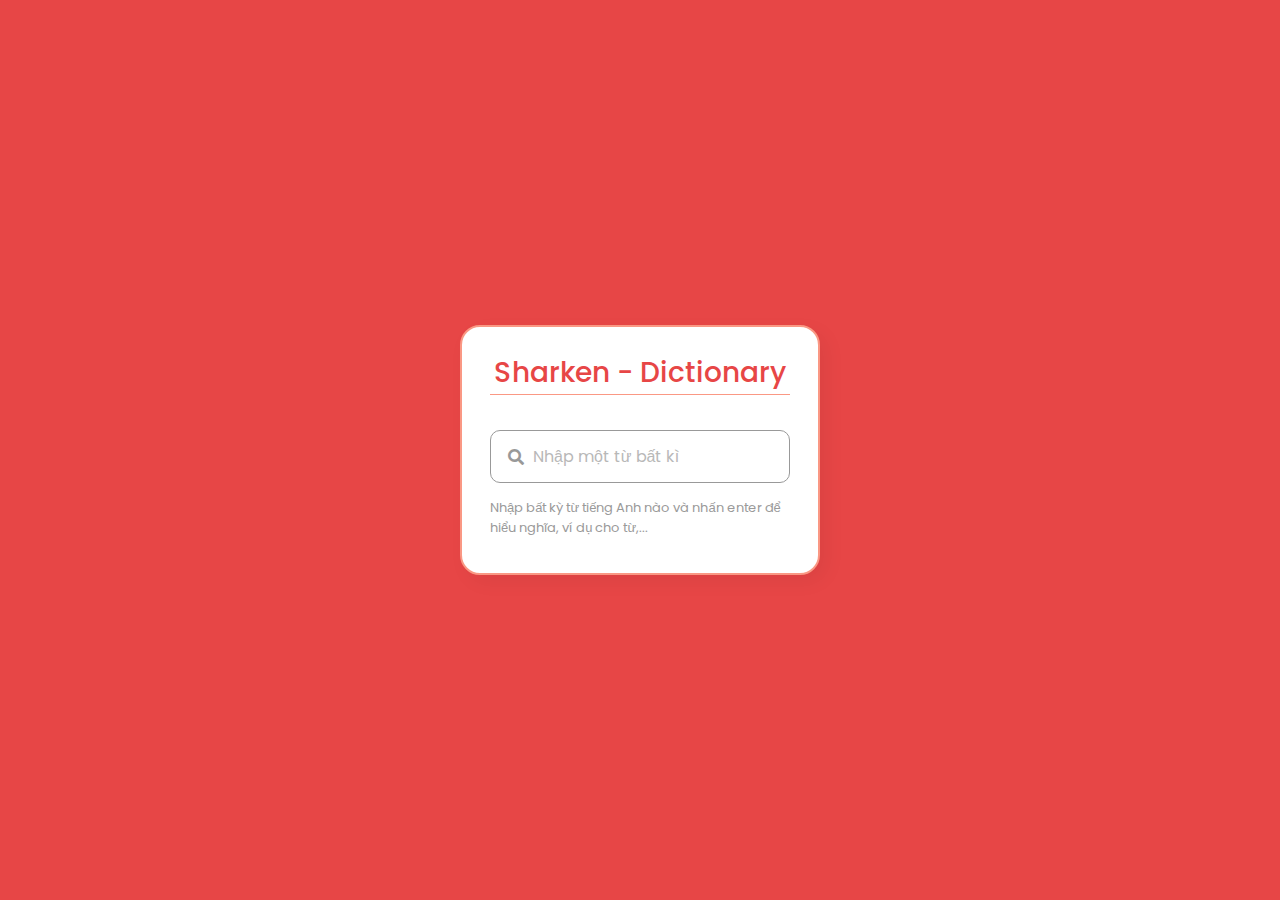
<file: dic/index.html>
<!DOCTYPE html>
<!-- Coding By CodingNepal - youtube.com/codingnepal -->
<html lang="en" dir="ltr">
  <head>
    <meta charset="utf-8">  
    <title>Sharken - Dictionary</title>
    <link rel="stylesheet" href="style.css">
    <link rel="icon" href="icon3.png" />
    <meta name="viewport" content="width=device-width, initial-scale=1.0">
    <!-- CDN Link for Icons -->
    <link rel="stylesheet" href="https://fonts.googleapis.com/icon?family=Material+Icons">
    <link rel="stylesheet" href="https://cdnjs.cloudflare.com/ajax/libs/font-awesome/5.15.3/css/all.min.css"/>
  </head>
  <body>
    <div class="wrapper">
      <header>Sharken - Dictionary</header>
      <div class="search">
        <input type="text" placeholder="Nhập một từ bất kì" required spellcheck="false">
        <i class="fas fa-search"></i>
        <span class="material-icons">close</span>
      </div>
      <p class="info-text">Nhập bất kỳ từ tiếng Anh nào và nhấn enter để hiểu nghĩa, ví dụ cho từ,...</p>
      <ul>
        <li class="word">
          <div class="details">
            <p>__</p>
            <span>_ _</span>
          </div>
          <i class="fas fa-volume-up"></i>
        </li>
        <div class="content">
          <li class="meaning">
            <div class="details">
              <p>Nghĩa của từ</p>
              <span>___</span>
            </div>
          </li>
          <li class="example">
            <div class="details">
              <p>Ví dụ</p>
              <span>___</span>
            </div>
          </li>
        </div>
      </ul>
    </div>

    <script src="script.js"></script>

  </body>
</html>
</file>
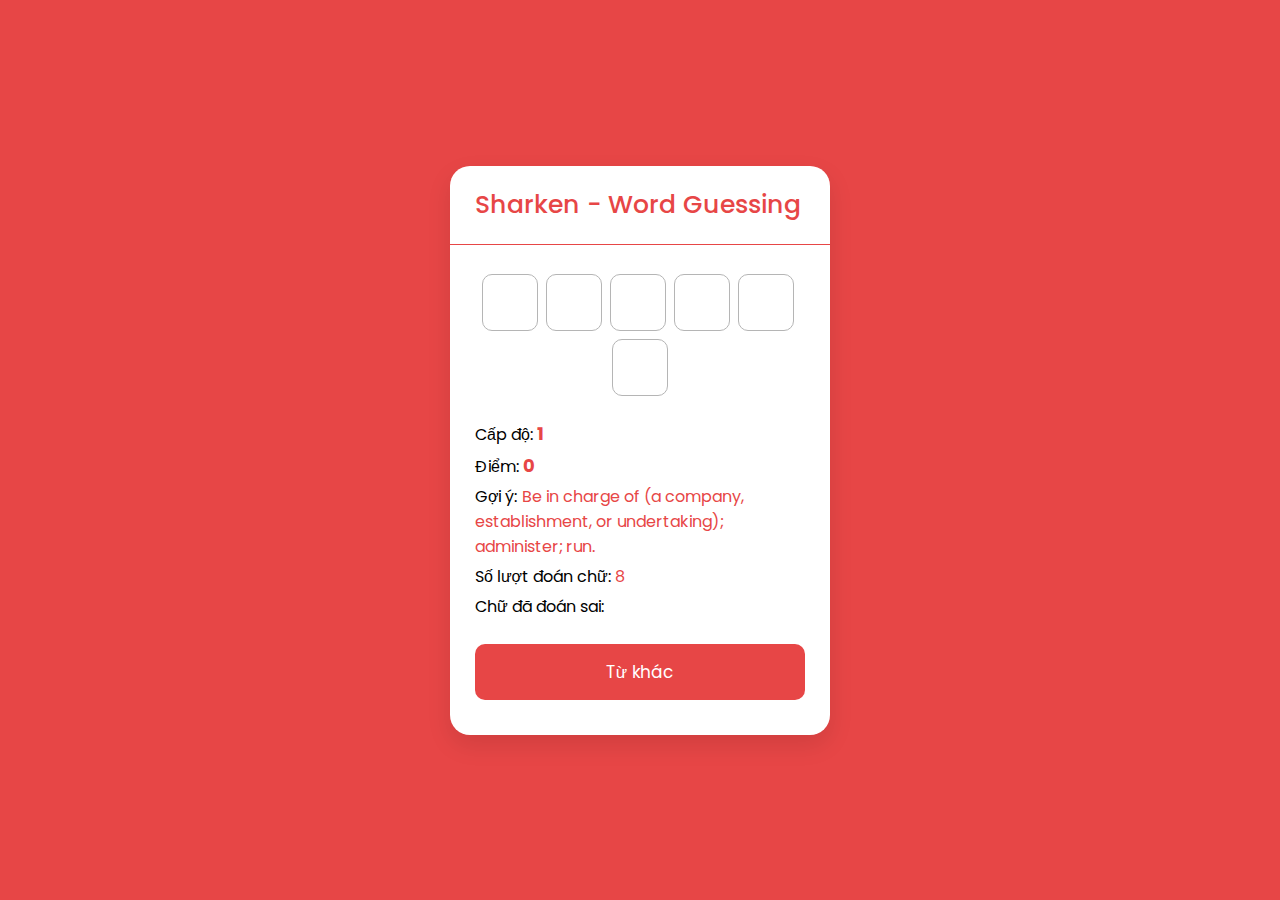
<file: gue/index.html>
<!DOCTYPE html>
<!-- Coding By CodingNepal - youtube.com/codingnepal -->
<html lang="en" dir="ltr">
  <head>
    <meta charset="utf-8">
    <title>Sharken - Word Guessing Game</title>
    <link rel="stylesheet" href="style.css">
    <link rel="icon" href="icon3.png" />
    <meta name="viewport" content="width=device-width, initial-scale=1.0">
  </head>
  <body>
    <div class="wrapper">
      <h1>Sharken - Word Guessing</h1>
      <div class="content">
        <input type="text" class="typing-input" maxlength="1">
        <div class="inputs"></div>
        <div class="details">
          <p class="level">Cấp độ: <span><b>1</b></span></p>
          <p class="point">Điểm: <span><b>0</b></span></p>
          <p class="hint">Gợi ý: <span></span></p>
          <p class="guess-left">Số lượt đoán chữ: <span></span></p>
          <p class="wrong-letter">Chữ đã đoán sai: <span></span></p>
        </div>
        <button class="reset-btn">Từ khác</button>
      </div>
    </div>

    <script src="words.js"></script>
    <script src="script.js"></script>

  </body>
</html>
</file>
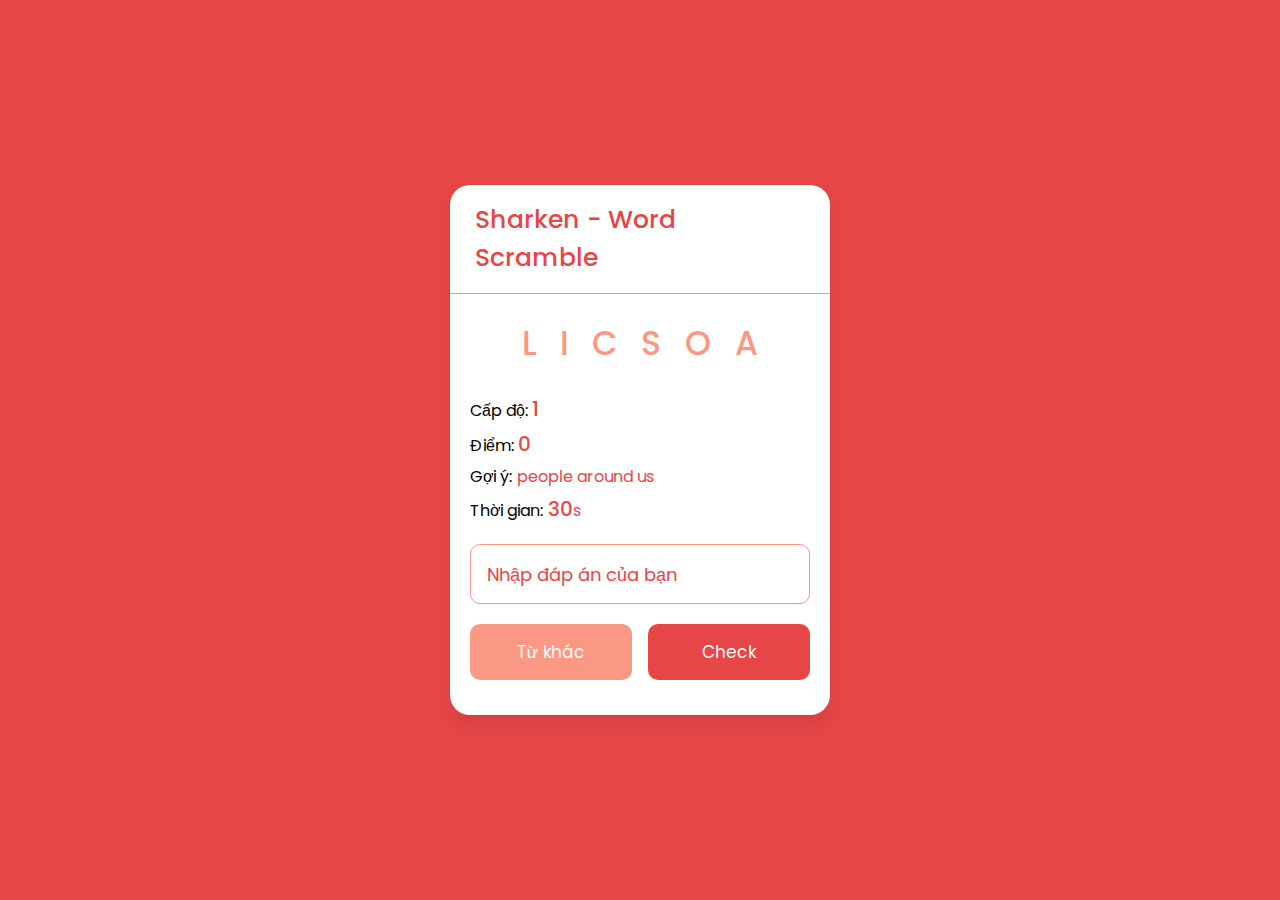
<file: sca/index.html>
<!DOCTYPE html>
<!-- Coding By CodingNepal - youtube.com/codingnepal -->
<html lang="en" dir="ltr">
  <head>
    <meta charset="utf-8">
    <title>Sharken - Word Scramble Game</title>
    <link rel="stylesheet" href="style.css">
    <link rel="icon" href="icon3.png" />
    <meta name="viewport" content="width=device-width, initial-scale=1.0">
    <script src="words.js" defer></script>
    <script src="script.js" defer></script>
  </head>
  <body>
    <div class="container">
        <h2>Sharken - Word Scramble</h2>
        <div class="content">
            <p class="word"></p>
            <div class="details">
                <p class="level">Cấp độ: <span><b>1</b></span></p>
                <p class="point">Điểm: <span><b>0</b></span></p>
                <p class="hint">Gợi ý: <span></span></p>
                <p class="time">Thời gian: <span><b>30</b>s</span></p>
            </div>
            <input type="text" spellcheck="false" placeholder="Nhập đáp án của bạn">
            <div class="buttons">
                <button class="refresh-word">Từ khác</button>
                <button class="check-word">Check</button>
            </div>
        </div>
    </div>
  </body>
</html>
</file>
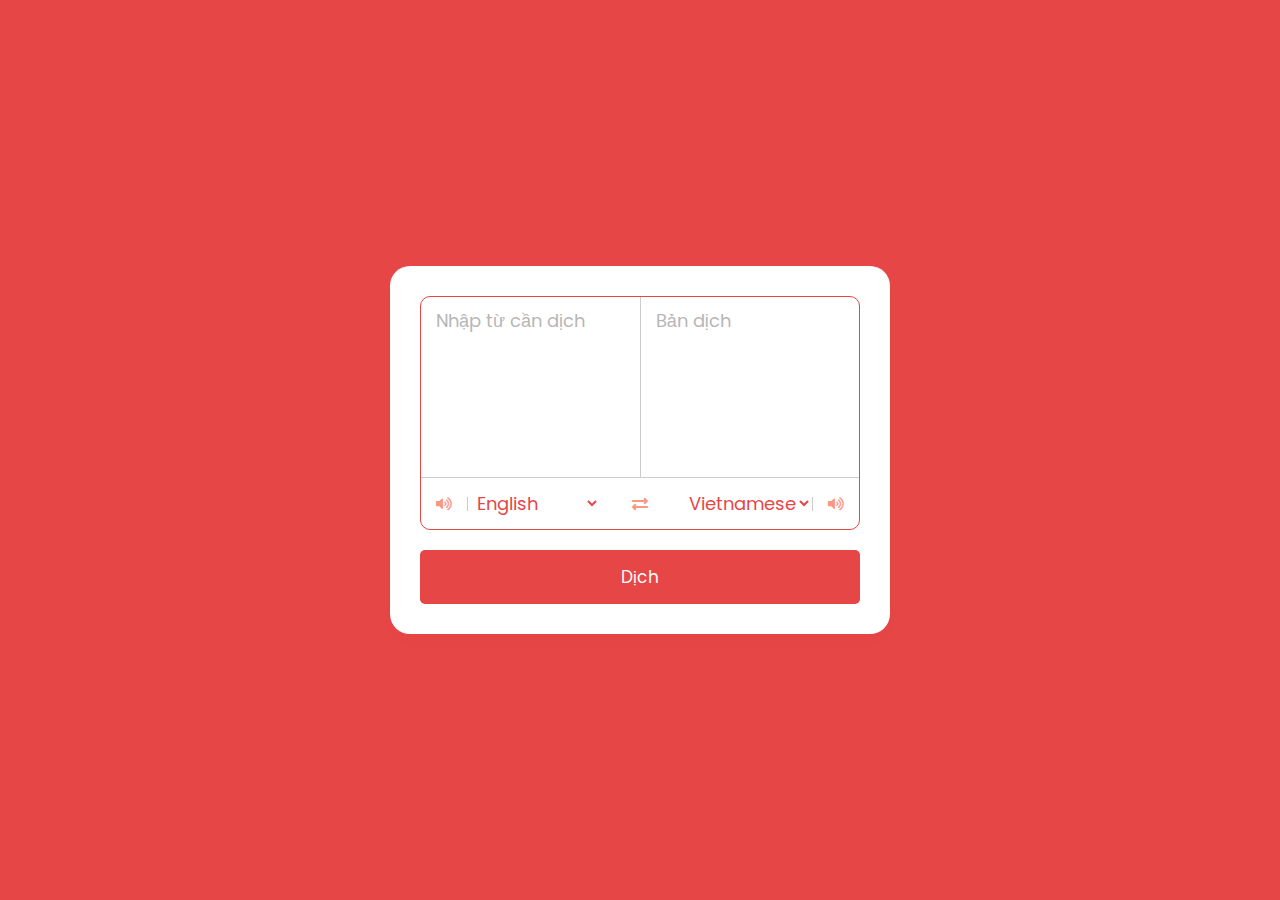
<file: tra/index.html>
<!DOCTYPE html>
<!-- Coding By CodingNepal - youtube.com/codingnepal -->
<html lang="en" dir="ltr">
  <head>
    <meta charset="utf-8">  
    <title>Sharken - Translator</title>
    <link rel="stylesheet" href="style.css">
    <link rel="icon" href="icon3.png" />
    <meta name="viewport" content="width=device-width, initial-scale=1.0">
    <!-- Font Awesome CDN Link for Icons -->
    <link rel="stylesheet" href="https://cdnjs.cloudflare.com/ajax/libs/font-awesome/5.15.3/css/all.min.css"/>
  </head>
  <body>
    <div class="container">
      <div class="wrapper">
        <div class="text-input">
          <textarea spellcheck="false" class="from-text" placeholder="Nhập từ cần dịch"></textarea>
          <textarea spellcheck="false" readonly disabled class="to-text" placeholder="Bản dịch"></textarea>
        </div>
        <ul class="controls">
          <li class="row from">
            <div class="icons">
              <i id="from" class="fas fa-volume-up"></i>
            </div>
            <select></select>
          </li>
          <li class="exchange"><i class="fas fa-exchange-alt"></i></li>
          <li class="row to">
            <select></select>
            <div class="icons">
              <i id="to" class="fas fa-volume-up"></i>
            </div>
          </li>
        </ul>
      </div>
      <button>Dịch</button>
    </div>

    <script src="js/countries.js"></script>
    <script src="js/script.js"></script>

  </body>
</html>
</file>
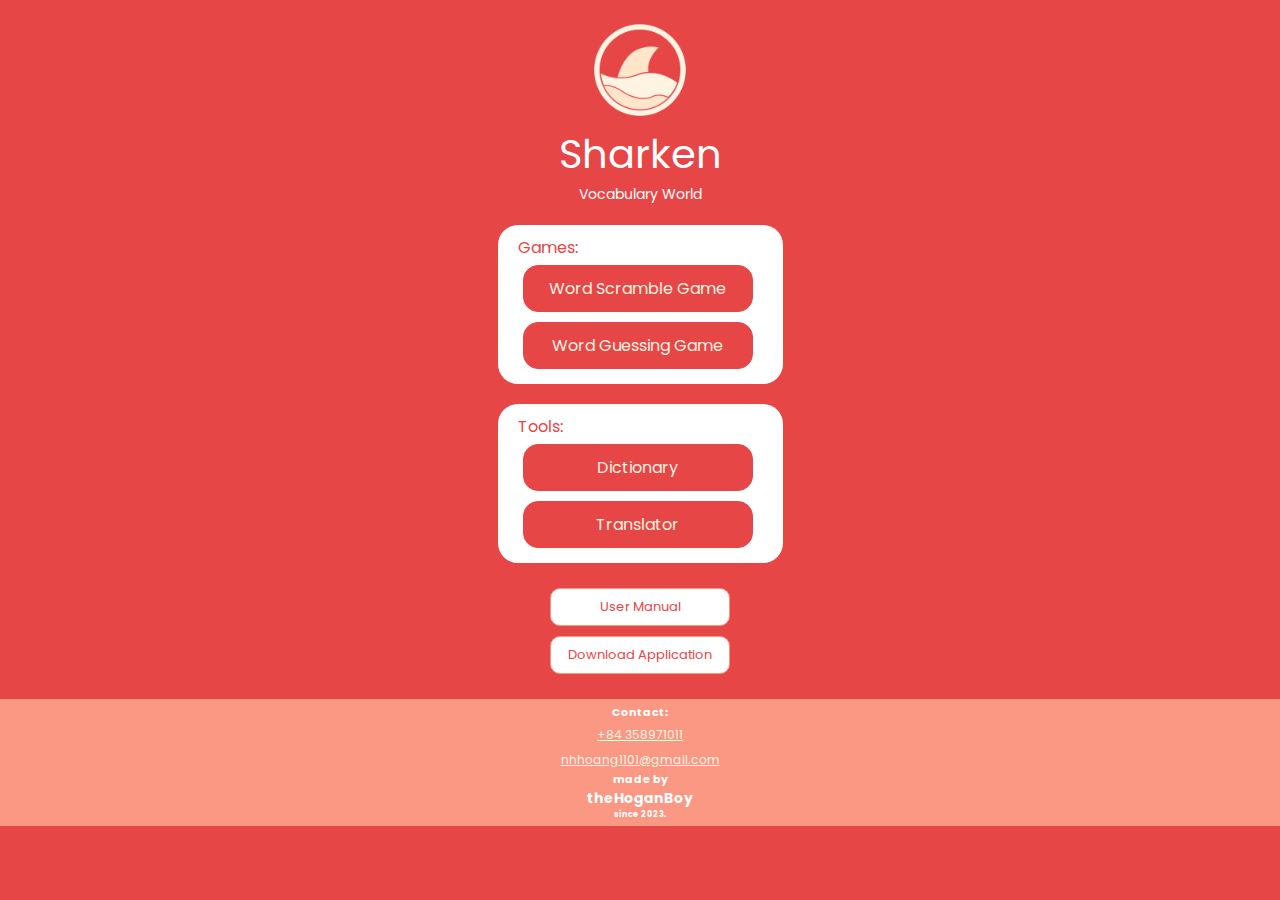
<file: home.html>
<!DOCTYPE html>
<html lang="en" dir="1tr">
	<head>
		<meta charset="utf-8">
		<meta name="viewport" content="width=device-width, initial-scale=1" />
		<link rel="stylesheet" href="home.css" />
		<title>Sharken - Vocabulary Word</title>
		<link rel="icon" href="icon3.png" />
	</head>
    <body>
        <div class="dau">
            <img src="icon2.png" width="100px" height="100px"/>
            <div class="ten">Sharken</div>
			<div class="tieu">Vocabulary World</div>
        </div>
		<div class="chon">
			<p>Games:</p>
			<button type="button" onclick="location.href='sca/index.html';"  class="button">Word Scramble Game</button>
			<br/>
			<button type="button" onclick="location.href='gue/index.html';"  class="button">Word Guessing Game</button>
		</div>
		<div class="chon">
			<p>Tools:</p>
			<button type="button" onclick="location.href='dic/index.html';"  class="button">Dictionary</button>
			<br/>
			<button type="button" onclick="location.href='tra/index.html';"  class="button">Translator</button>
			<br/>
		</div>
		<div class="hdsd">
			<button type="button" onclick="location.href='https://drive.google.com/file/d/1RS51wbXdWBs64CMhRnYF6INs51DAuIVM/view?usp=sharing';"  class="button-hdsd">User Manual</button>
			<br/>
			<button type="button" onclick="location.href='dow/tai.html';"  class="button-hdsd">Download Application</button>
		</div>
		<div class="cuoi">
			<h2>Contact:</h2>
			<a href="tel:+84358971011" class="contact">+84 358971011</a>
			<br/>
			<a href="mailto:nhhoang1101@gmail.com" class="contact">nhhoang1101@gmail.com</a>
			<h2>made by</h2>
			<h1>theHoganBoy</h1>
			<h3>since 2023.</h3>
		</div>
    </body>
</file>
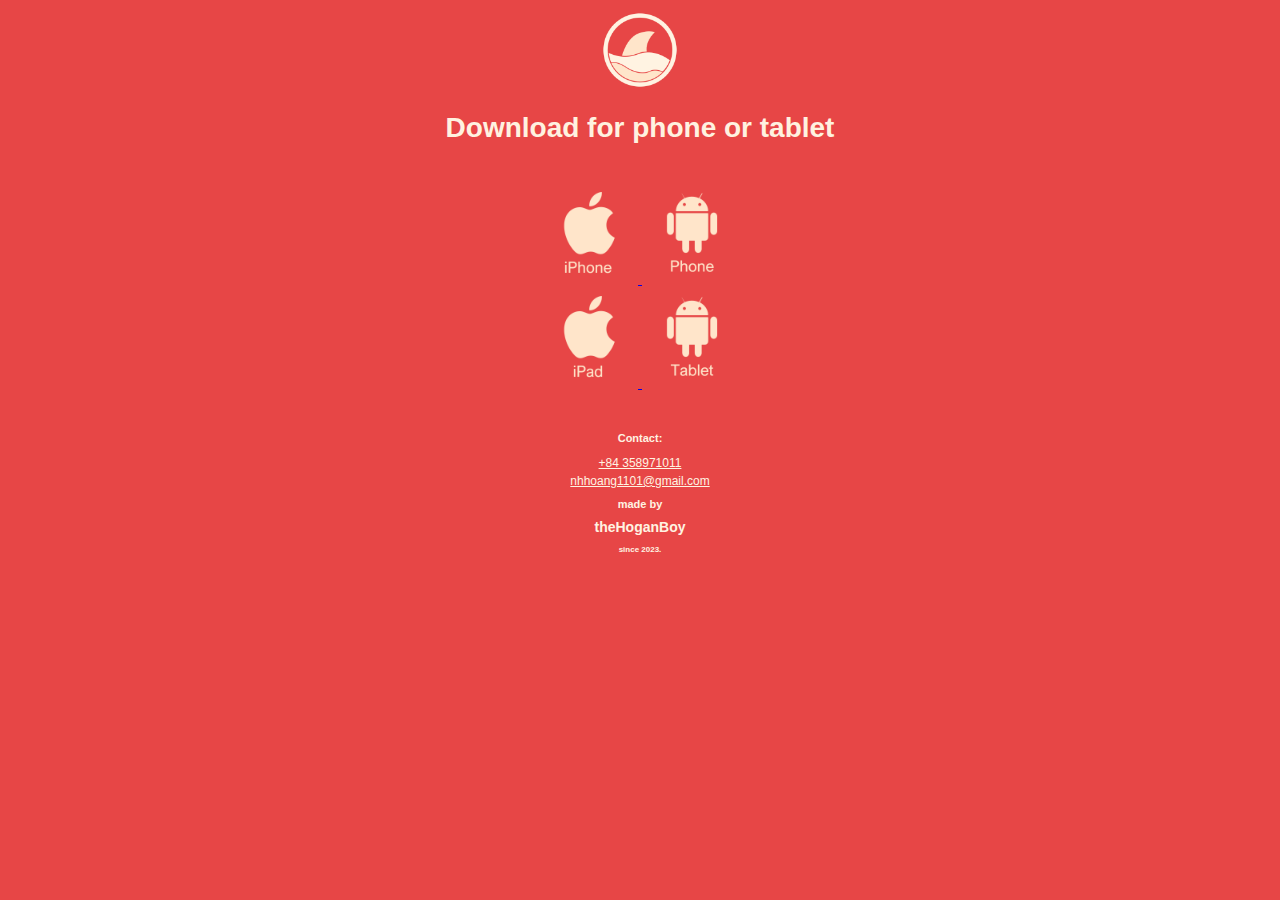
<file: dow/tai.html>
<!DOCTYPE html>
<html lang="en" dir="ltr">
  <head>
    <meta charset="utf-8">
    <title>Sharken - Download</title>
    <link rel="stylesheet" href="tai.css">
    <meta name="viewport" content="width=device-width, initial-scale=1.0">
    <link rel="icon" href="icon3.png" />
  </head>
  <body>
    <div class="dau">
      <img src="icon2.png" width="80px"/>
      <h1>Download for phone or tablet</h1>
    </div>
    <div class="tai">
      <a href="app/iPhone.apk" download="iPhone">
        <img src="pic/iphone.png" width="100px"/>
      </a>
      <a href="app/Android-Phone.apk" download="Android-Phone">
        <img src="pic/phone.png" width="100px"/>
      </a>
      <br/>
      <a href="app/iPad.apk" download="iPad">
        <img src="pic/ipad.png" width="100px"/>
      </a>
      <a href="app/Android-Tablet.apk" download="Android-Tablet">
        <img src="pic/tablet.png" width="100px"/>
      </a>
    </div>
    <div class="cuoi">
			<h2>Contact:</h2>
			<a href="tel:+84358971011" class="contact">+84 358971011</a>
			<br/>
			<a href="mailto:nhhoang1101@gmail.com" class="contact">nhhoang1101@gmail.com</a>
			<h2>made by</h2>
			<h1>theHoganBoy</h1>
			<h3>since 2023.</h3>
		</div>
  </body>
</html>
</file>
<file: dic/style.css>
/* Import Google Font - Poppins */
@import url('https://fonts.googleapis.com/css2?family=Poppins:wght@400;500;600;700&display=swap');
*{
  margin: 0;
  padding: 0;
  box-sizing: border-box;
  font-family: 'Poppins', sans-serif;
}
body{
  display: flex;
  align-items: center;
  justify-content: center;
  min-height: 100vh;
  background: #E74646;
  font-family: Arial, Helvetica, sans-serif;
}
::selection{
  color: #fff;
  background: #E74646;
}
.wrapper{
  width: 360px;
  border-radius: 20px;
  background: #fff;
  padding: 25px 28px 45px;
  box-shadow: 7px 7px 20px rgba(0, 0, 0, 0.05);
  border: 2px solid #FA9884;
}
.wrapper header{
  font-size: 28px;
  font-weight: 500;
  text-align: center;
  color:#E74646;
  border-bottom: 1px solid #FA9884;
}
.wrapper .search{
  position: relative;
  margin: 35px 0 18px;
}
.search input{
  height: 53px;
  width: 100%;
  outline: none;
  font-size: 16px;
  border-radius: 10px;
  padding: 0 42px;
  border: 1px solid #999;
}
.search input:focus{
  padding: 0 41px;
  border: 2px solid #E74646;
}
.search input::placeholder{
  color: #B8B8B8;
}
.search :where(i, span){
  position: absolute;
  top: 50%;
  color: #999;
  transform: translateY(-50%);
}
.search i{
  left: 18px;
  pointer-events: none;
  font-size: 16px;
}
.search input:focus ~ i{
  color: #E74646;
}
.search span{
  right: 15px;
  cursor: pointer;
  font-size: 18px;
  display: none;
}
.search input:valid ~ span{
  display: block;
}
.wrapper .info-text{
  font-size: 13px;
  color: #9A9A9A;
  margin: -3px 0 -10px;
}
.wrapper.active .info-text{
  display: none;
}
.info-text span{
  font-weight: 500;
}
.wrapper ul{
  height: 0;
  opacity: 0;
  padding-right: 1px;
  overflow-y: hidden;
  transition: all 0.2s ease;
}
.wrapper.active ul{
  opacity: 1;
  height: 303px;
}
.wrapper ul li{
  display: flex;
  list-style: none;
  margin-bottom: 14px;
  align-items: center;
  padding-bottom: 17px;
  border-bottom: 1px solid #D9D9D9;
  justify-content: space-between;
}
ul li:last-child{
  margin-bottom: 0;
  border-bottom: 0;
  padding-bottom: 0;
}
ul .word p{
  font-size: 22px;
  font-weight: 500;
}
ul .word span{
  font-size: 12px;
  color: #989898;
}
ul .word i{
  color: #999;
  font-size: 15px;
  cursor: pointer;
}
ul .content{
  max-height: 215px;
  overflow-y: auto;
}
ul .content::-webkit-scrollbar{
  width: 0px;
}
.content li .details{
  padding-left: 10px;
  border-radius: 4px 0 0 4px;
  border-left: 3px solid #E74646;
}
.content li p{
  font-size: 17px;
  font-weight: 500;
  font-family: Arial, Helvetica, sans-serif;
}
.content li span{
  font-size: 15px;
  color: #7E7E7E;
}
.content .synonyms .list{
  display: flex;
  flex-wrap: wrap;
}
.content .synonyms span{
  cursor: pointer;
  margin-right: 5px;
  text-decoration: underline;
}
</file>
<file: gue/style.css>
/* Import Google font - Poppins */
@import url('https://fonts.googleapis.com/css2?family=Poppins:wght@400;500;600&display=swap');
*{
  margin: 0;
  padding: 0;
  box-sizing: border-box;
  font-family: 'Poppins', sans-serif;
}
body{
  display: flex;
  padding: 0 10px;
  min-height: 100vh;
  align-items: center;
  justify-content: center;
  background: #E74646;
}
.wrapper{
  width: 380px;
  background: #fff;
  border-radius: 20px;
  box-shadow: 0 10px 25px rgba(0,0,0,0.1);
}
.wrapper h1{
  font-size: 25px;
  font-weight: 500;
  padding: 20px 25px;
  border-bottom: 1px solid #E74646;
  color: #E74646;
}
.wrapper .content{
  margin: 25px 25px 35px;
}
.content .inputs{
  display: flex;
  flex-wrap: wrap;
  justify-content: center;
}
.inputs input{
  height: 57px;
  width: 56px;
  margin: 4px;
  font-size: 24px;
  font-weight: 500;
  color: #E74646;
  text-align: center;
  border-radius: 10px;
  background: none;
  pointer-events: none;
  text-transform: uppercase;
  border: 1px solid #B5B5B5;
}
.typing-input {
  opacity: 0;
  z-index: -999;
  position: absolute;
  pointer-events: none;
}
.inputs input:first-child{
  margin-left: 0px;
}
.content .details{
  margin: 20px 0 25px;
}
.details p{
  font-size: 16px;
  margin-bottom: 5px;
}
.details span{
  color: #E74646;
}
.details b{
  font-size: 18px;
}
.content .reset-btn{
  width: 100%;
  border: none;
  cursor: pointer;
  color: #fff;
  outline: none;
  padding: 15px 0;
  font-size: 17px;
  border-radius: 10px;
  background: #E74646;
  transition: all 0.3s ease;
}
.content .reset-btn:hover{
  background: #E74646;
}

@media screen and (max-width: 460px) {
  .wrapper {
    width: 100%;
  }
  .wrapper h1{
    font-size: 22px;
    padding: 16px 20px;
  }
  .wrapper .content{
    margin: 25px 20px 35px;
  }
  .inputs input{
    height: 51px;
    width: 50px;
    margin: 3px;
    font-size: 22px;
  }
  .details p{
    font-size: 16px;
  }
  .content .reset-btn{
    padding: 14px 0;
    font-size: 16px;
  }
}
</file>
<file: sca/style.css>
/* Import Google font - Poppins */
@import url('https://fonts.googleapis.com/css2?family=Poppins:wght@400;500;600&display=swap');
*{
  margin: 0;
  padding: 0;
  box-sizing: border-box;
  font-family: 'Poppins', sans-serif;
}
body{
  display: flex;
  padding: 0 10px;
  align-items: center;
  justify-content: center;
  min-height: 100vh;
  background: #E74646;
  font-family: Arial, Helvetica, sans-serif;
}
.container{
  width: 380px;
  border-radius: 20px;
  background: #fff;
  box-shadow: 0 10px 20px rgba(0,0,0,0.08);
}
.container h2{
  font-size: 25px;
  font-weight: 500;
  padding: 16px 25px;
  border-bottom: 1px solid #FA9884;
  color: #E74646;
}
.container .content{
  margin: 25px 20px 35px;
}
.content .word{
  user-select: none;
  font-size: 33px;
  font-weight: 500;
  text-align: center;
  letter-spacing: 24px;
  margin-right: -24px;
  word-break: break-all;
  text-transform: uppercase;
  color: #FA9884;
}

.content .details{
  margin: 25px 0 20px;
}
.details p{
  font-size: 16px;
  margin-bottom: 5px;
}
.details span{
  color: #E74646;
}
.details p b{
  font-weight: 500;
  color: #E74646;
  font-size: 20px;
}
.content input{
  width: 100%;
  height: 60px;
  outline: none;
  padding: 0 16px;
  font-size: 18px;
  border-radius: 10px;
  border: 1px solid #FA9884;
}
.content input:focus{
  box-shadow: 0px 2px 4px rgba(0,0,0,0.08);
}
.content input::placeholder{
  color: #E74646;
}
.content input:focus::placeholder{
  color: #FA9884;
}
.content .buttons{
  display: flex;
  margin-top: 20px;
  justify-content: space-between;
}
.buttons button{
  border: none;
  outline: none;
  color: #fff;
  cursor: pointer;
  padding: 15px 0;
  font-size: 17px;
  border-radius: 10px;
  width: calc(100% / 2 - 8px);
  transition: all 0.3s ease;
}
.buttons button:active{
  transform: scale(0.9);
}
.buttons .refresh-word{
  background: #FA9884;
}
.buttons .refresh-word:hover{
  background: #FA9884;
}
.buttons .check-word{
  background: #E74646;
}
.buttons .check-word:hover{
  background: #E74646;
}

@media screen and (max-width: 470px) {
  .container h2{
    font-size: 22px;
    padding: 13px 20px;
  }
  .content .word{
    font-size: 30px;
    letter-spacing: 20px;
    margin-right: -20px;
  }
  .container .content{
    margin: 20px 20px 30px;
  }
  .details p{
    font-size: 16px;
    margin-bottom: 8px;
  }
  .content input{
    height: 55px;
    font-size: 17px;
  }
  .buttons button{
    padding: 14px 0;
    font-size: 16px;
    width: calc(100% / 2 - 7px);
  }
}
</file>
<file: tra/style.css>
/* Import Google Font - Poppins */
@import url('https://fonts.googleapis.com/css2?family=Poppins:wght@400;500;600;700&display=swap');
*{
  margin: 0;
  padding: 0;
  box-sizing: border-box;
  font-family: 'Poppins', sans-serif;
}
body{
  display: flex;
  align-items: center;
  justify-content: center;
  padding: 0 10px;
  min-height: 100vh;
  background: #E74646;
}
.container{
  max-width: 500px;
  width: 100%;
  padding: 30px;
  background: #fff;
  border-radius: 20px;
  box-shadow: 0 10px 20px rgba(0,0,0,0.01);
}
.wrapper{
  border-radius: 10px;
  border: 1px solid #E74646;
}
.wrapper .text-input{
  display: flex;
  border-bottom: 1px solid #ccc;
}
.text-input .to-text{
  border-radius: 0px;
  border-left: 1px solid #ccc;
}
.text-input textarea{
  height: 180px;
  width: 100%;
  border: none;
  outline: none;
  resize: none;
  background: none;
  font-size: 18px;
  padding: 10px 15px;
  border-radius: 5px;
}
.text-input textarea::placeholder{
  color: #b7b6b6;
}
.controls, li, .icons, .icons i{
  display: flex;
  align-items: center;
  justify-content: space-between;
}
.controls{
  list-style: none;
  padding: 12px 15px;
}
.controls .row .icons{
  width: 38%;
}
.controls .row .icons i{
  color: #FA9884;
  font-size: 14px;
  cursor: pointer;
  transition: transform 0.2s ease;
  justify-content: center;
}
.controls .row.from .icons{
  padding-right: 15px;
  border-right: 1px solid #ccc;
}
.controls .row.to .icons{
  padding-left: 15px;
  border-left: 1px solid #ccc;
}
.controls .row select{
  color: #E74646;
  border: none;
  outline: none;
  font-size: 18px;
  background: none;
  padding-left: 5px;
}
.text-input textarea::-webkit-scrollbar{
  width: 4px;
}
.controls .row select::-webkit-scrollbar{
  width: 8px;
}
.text-input textarea::-webkit-scrollbar-track,
.controls .row select::-webkit-scrollbar-track{
  background: #fff;
}
.text-input textarea::-webkit-scrollbar-thumb{
  background: #ddd;
  border-radius: 8px;
}
.controls .row select::-webkit-scrollbar-thumb{
  background: #E74646;
  border-radius: 8px;
  border-right: 2px solid #ffffff;
}
.controls .exchange{
  color: #FA9884;
  cursor: pointer;
  font-size: 16px;
  transition: transform 0.2s ease;
}
.controls i:active{
  transform: scale(0.9);
}
.container button{
  width: 100%;
  padding: 14px;
  outline: none;
  border: none;
  color: #fff;
  cursor: pointer;
  margin-top: 20px;
  font-size: 17px;
  border-radius: 5px;
  background: #E74646;
}

@media (max-width: 660px){
  .container{
    padding: 20px;
  }
  .wrapper .text-input{
    flex-direction: column;
  }
  .text-input .to-text{
    border-left: 0px;
    border-top: 1px solid #FFE5CA;
  }
  .text-input textarea{
    height: 200px;
  }
  .controls .row .icons{
    display: none;
  }
  .container button{
    padding: 13px;
    font-size: 16px;
  }
  .controls .row select{
    font-size: 16px;
  }
  .controls .exchange{
    font-size: 14px;
  }
}
</file>
<file: home.css>
@import url('https://fonts.googleapis.com/css2?family=Poppins:wght@400;500;600&display=swap');
*{
    margin: 0;
    padding: 0;
    box-sizing: border-box;
    font-family: 'Poppins', sans-serif;
}
body {
    background: #E74646;
    text-align: center;
}
.dau {
    color: #ffffff;
    font-family: 'Lucida Console', monospace;
    margin: 20px 0 0 0;
}
.dau .ten {
    font-size: 40px;   
}
.dau .tieu{
    font-size: 14px;
}
.chon {
    max-width: 285px;
    padding: 10px 0 10px 20px;
    margin: 20px auto;
    border-radius: 20px;
    background: #ffffff;
    color: #E74646;
    font-size: 16px;
    text-align: left;
}
.button {
    padding: 10px;
    margin: 5px;
    width: 230px;
    background: #E74646;
    border-radius: 15px;
    border: 1px solid #E74646;
    color: #FFF3E2;
    font-size: 16px;
    
}
.hdsd {
    padding: 0 0 10px 0;
    margin: 10px auto;
}
.button-hdsd{
    padding: 8px;
    margin: 5px;
    width: 180px;
    border: 1px solid #FA9884;
    background: #ffffff;
    border-radius: 10px;
    color: #E74646;
    font-size: 13px;
}
.cuoi{
    color: #FFFfff;
    background: #FA9884;
    margin: 0;
    padding: 5px;
}
.cuoi h1{
    font-size: 14px;
}
.cuoi h2{
    font-size: 11px;
}
.cuoi h3{
    font-size: 8px;
}
.cuoi .contact{
    font-size: 12px;
    color: #FFF3E2;
}
</file>
<file: dow/tai.css>
body {
    background: #E74646;
    text-align: center;
}
.dau {
    color: hsl(35, 100%, 94%);
    font-size: 14px;
    font-family: Arial, Helvetica, sans-serif;
    margin:10px auto;
}
.tai {
    margin: 30px auto;
    padding: 10px;
}
.cuoi{
    color: #FFF3E2;
    font-family: Arial, Helvetica, sans-serif;
}
.cuoi h1{
    font-size: 14px;
}
.cuoi h2{
    font-size: 11px;
}
.cuoi h3{
    font-size: 8px;
}
.cuoi .contact{
    font-size: 12px;
    color: #FFF3E2;
}
</file>
